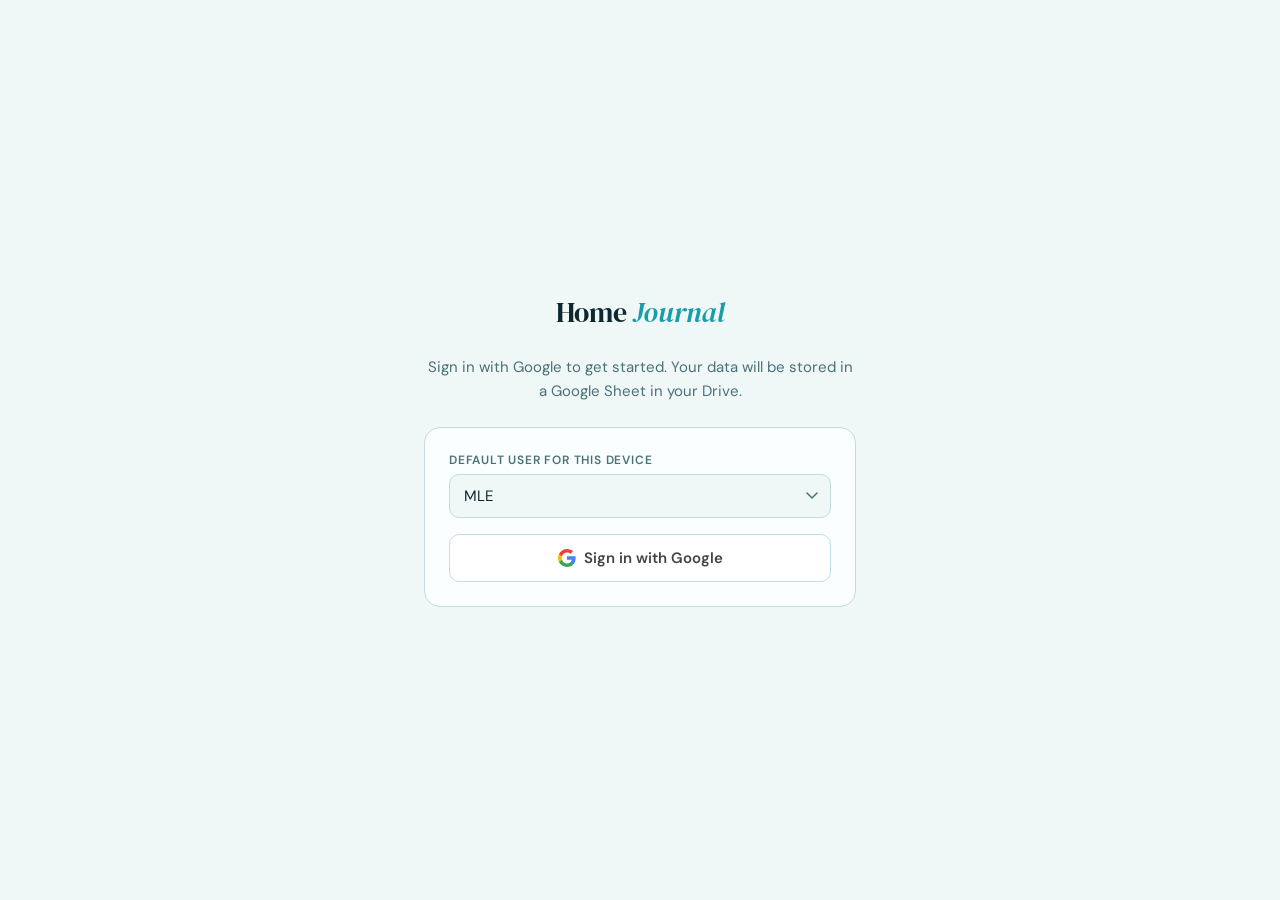
<file: index.html>
<!DOCTYPE html>
<html lang="en">
<head>
<meta charset="UTF-8">
<meta name="viewport" content="width=device-width, initial-scale=1.0, viewport-fit=cover">
<meta name="apple-mobile-web-app-capable" content="yes">
<meta name="apple-mobile-web-app-status-bar-style" content="black-translucent">
<meta name="apple-mobile-web-app-title" content="Home Journal">
<link rel="apple-touch-icon" href="icon.png">
<link rel="manifest" href="manifest.json">
<title>Home Journal</title>
<link href="https://fonts.googleapis.com/css2?family=DM+Serif+Display:ital@0;1&family=DM+Sans:wght@300;400;500;600&display=swap" rel="stylesheet">
<link rel="stylesheet" href="style.css">
</head>
<body>

<!-- SETUP SCREEN -->
<div id="setup-screen">
  <div class="setup-title">Home <span>Journal</span></div>
  <div class="setup-desc">Sign in with Google to get started. Your data will be stored in a Google Sheet in your Drive.</div>
  <div class="setup-card">
    <div class="setup-field">
      <label>Default User for This Device</label>
      <select class="setup-input" id="setup-default-user">
        <option value="MLE">MLE</option>
        <option value="CYD">CYD</option>
      </select>
    </div>
    <button class="setup-btn google-btn" id="signin-btn" onclick="signIn()">
      <svg width="18" height="18" viewBox="0 0 18 18" style="vertical-align:middle;margin-right:8px"><path fill="#4285F4" d="M17.64 9.2c0-.637-.057-1.251-.164-1.84H9v3.481h4.844c-.209 1.125-.843 2.078-1.796 2.717v2.258h2.908c1.702-1.567 2.684-3.874 2.684-6.615z"/><path fill="#34A853" d="M9 18c2.43 0 4.467-.806 5.956-2.18l-2.908-2.259c-.806.54-1.837.86-3.048.86-2.344 0-4.328-1.584-5.036-3.711H.957v2.332C2.438 15.983 5.482 18 9 18z"/><path fill="#FBBC05" d="M3.964 10.71c-.18-.54-.282-1.117-.282-1.71s.102-1.17.282-1.71V4.958H.957C.347 6.173 0 7.548 0 9s.348 2.827.957 4.042l3.007-2.332z"/><path fill="#EA4335" d="M9 3.58c1.321 0 2.508.454 3.44 1.345l2.582-2.58C13.463.891 11.426 0 9 0 5.482 0 2.438 2.017.957 4.958L3.964 7.29C4.672 5.163 6.656 3.58 9 3.58z"/></svg>
      Sign in with Google
    </button>
    <div class="setup-error" id="setup-error"></div>
  </div>
</div>

<!-- MAIN APP -->
<div id="main-app">
  <header class="app-header">
    <div class="app-title">Home <span>Journal</span></div>
    <div class="user-picker">
      <button class="user-btn active" data-user="MLE" onclick="setUser('MLE')">MLE</button>
      <button class="user-btn" data-user="CYD" onclick="setUser('CYD')">CYD</button>
    </div>
  </header>

  <nav class="tab-bar">
    <button class="tab-btn active" onclick="showTab('wildlife',event)">Wildlife</button>
    <button class="tab-btn" onclick="showTab('log',event)">Chores</button>
    <button class="tab-btn" onclick="showTab('diary',event)">Diary</button>
    <button class="tab-btn" onclick="showTab('settings',event)">Settings</button>
  </nav>

  <!-- CHORES TAB -->
  <div class="tab-content" id="tab-log">
    <div class="status-bar">
      <div class="status-dot" id="status-dot"></div>
      <span id="status-text">Loading chores…</span>
    </div>
    <div class="section-label">Chores</div>
    <div id="chore-grid" style="display:flex;flex-direction:column;gap:8px;"></div>
    <div class="other-section">
      <div class="other-label">➕ Add &amp; Log Other Chore</div>
      <div class="other-row">
        <input class="other-input" id="other-input" type="text" placeholder="e.g. Vacuum living room" autocomplete="off" autocapitalize="words">
        <button class="other-submit" id="other-submit" onclick="logOtherChore()">Log It</button>
      </div>
    </div>
  </div>

  <!-- WILDLIFE TAB -->
  <div class="tab-content active" id="tab-wildlife">
    <div class="status-bar">
      <div class="status-dot" id="wildlife-status-dot"></div>
      <span id="wildlife-status-text">Loading species…</span>
    </div>
    <div class="section-label">Species</div>
    <div id="wildlife-grid" style="display:flex;flex-direction:column;gap:8px;"></div>
    <div class="other-section">
      <div class="other-label">➕ Add &amp; Log Other Species</div>
      <div class="other-row">
        <input class="other-input" id="wildlife-other-input" type="text" placeholder="e.g. Great blue heron" autocomplete="off" autocapitalize="words">
        <button class="other-submit" id="wildlife-other-submit" onclick="logOtherWildlife()">Log It</button>
      </div>
    </div>
  </div>

  <!-- DIARY TAB -->
  <div class="tab-content" id="tab-diary">
    <div class="status-bar">
      <div class="status-dot" id="diary-status-dot"></div>
      <span id="diary-status-text">Ready.</span>
    </div>
    <div class="section-label">New Entry</div>
    <div class="diary-compose">
      <textarea class="diary-textarea" id="diary-text" placeholder="What's on your mind?"></textarea>
      <button class="diary-submit" onclick="submitDiaryEntry()">Save Entry</button>
    </div>
    <div class="section-label" style="margin-top:4px">Past Entries</div>
    <button class="refresh-btn" id="diary-refresh-btn" onclick="loadDiaryEntries()">↺ Load entries</button>
    <div id="diary-list" style="display:flex;flex-direction:column;gap:8px;"></div>
  </div>

  <!-- SETTINGS TAB -->
  <div class="tab-content" id="tab-settings">
    <div class="section-label">Google Sheets</div>
    <div class="settings-group">
      <div class="settings-row">
        <div class="settings-label">Spreadsheet</div>
        <a class="settings-link" id="s-sheet-url" href="#" target="_blank">Not yet created</a>
      </div>
      <div class="settings-note">To share with CYD: open the spreadsheet, click Share, and add his Google account with Editor access.</div>
    </div>
    <div class="section-label" style="margin-top:8px">Default User</div>
    <div class="settings-group">
      <div class="settings-row">
        <div class="settings-label">This device logs as</div>
        <select class="settings-input" id="s-default-user">
          <option value="MLE">MLE</option>
          <option value="CYD">CYD</option>
        </select>
      </div>
      <div class="settings-row">
        <button class="settings-save" onclick="saveSettings()">Save</button>
      </div>
    </div>
    <div class="section-label" style="margin-top:8px">Account</div>
    <div class="settings-group">
      <div class="settings-row">
        <button class="settings-signout" onclick="handleSignOut()">Sign out of Google</button>
      </div>
    </div>
  </div>
</div>

<script src="https://accounts.google.com/gsi/client" async defer></script>
<script src="auth.js"></script>
<script src="sheets.js"></script>
<script>
  window.APP_CONFIG = {
    appName:       "Home Journal",
    storagePrefix: "",
    tabs: [
      { id: "wildlife",  type: "wildlife"                                                        },
      { id: "log",       type: "chores"                                                          },
      { id: "diary",     type: "freeform", sheetName: "Diary", placeholder: "What's on your mind?" },
      { id: "settings",  type: "settings"                                                        }
    ]
  };
</script>
<script src="app.js"></script>
</body>
</html>
</file>
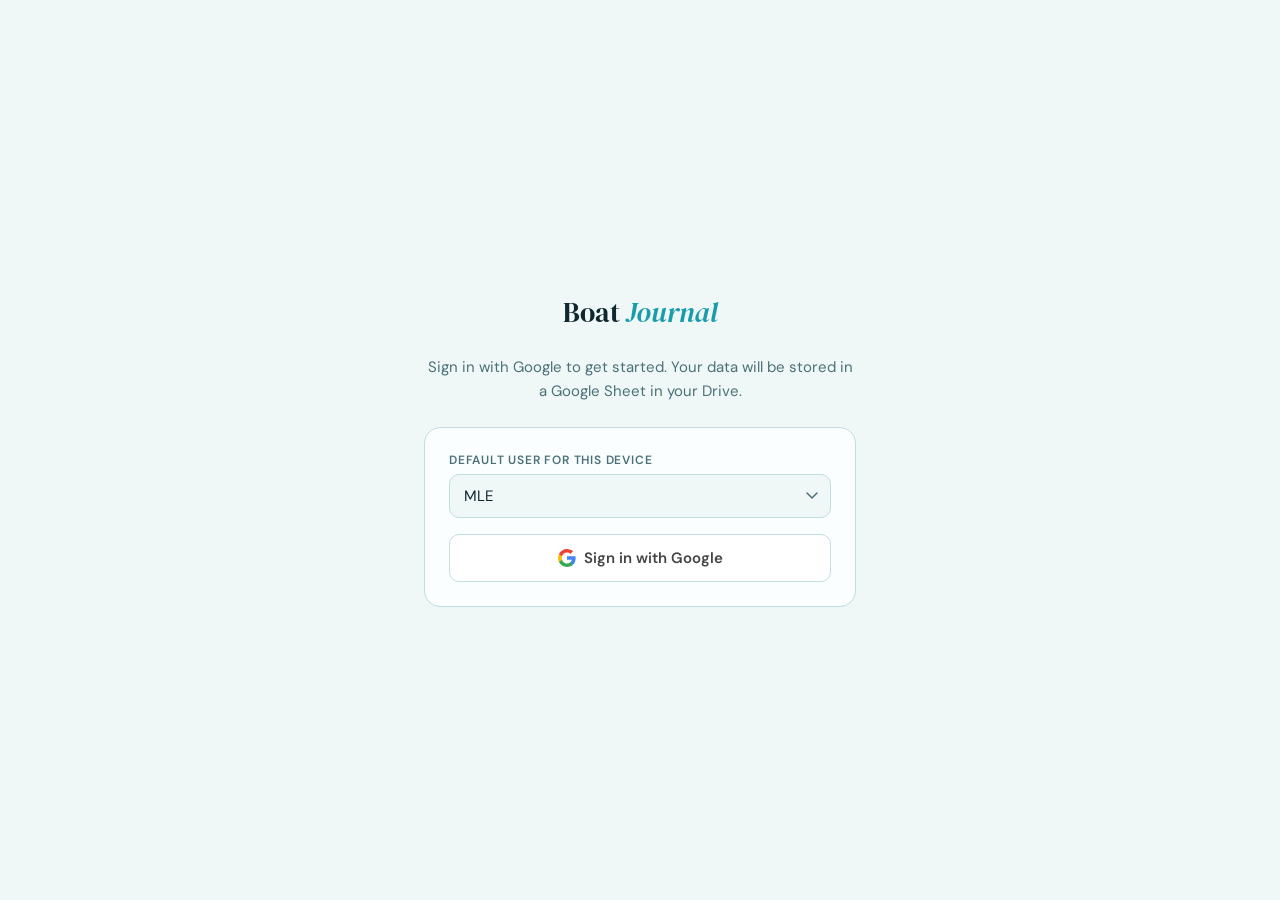
<file: boat.html>
<!DOCTYPE html>
<html lang="en">
<head>
<meta charset="UTF-8">
<meta name="viewport" content="width=device-width, initial-scale=1.0, viewport-fit=cover">
<meta name="apple-mobile-web-app-capable" content="yes">
<meta name="mobile-web-app-capable" content="yes">
<meta name="apple-mobile-web-app-status-bar-style" content="black-translucent">
<meta name="apple-mobile-web-app-title" content="Boat Journal">
<link rel="apple-touch-icon" href="boat_icon.png">
<link rel="manifest" href="boat_manifest.json">
<title>Boat Journal</title>
<link href="https://fonts.googleapis.com/css2?family=DM+Serif+Display:ital@0;1&family=DM+Sans:wght@300;400;500;600&display=swap" rel="stylesheet">
<link rel="stylesheet" href="style.css">
<style>
  /* ── Fuel tab styles ─────────────────────────────────────── */
  .fuel-gauge-wrap      { margin: 12px 0 16px; }
  .fuel-gauge-track     { background: rgba(255,255,255,0.12); border-radius: 8px; height: 18px; overflow: hidden; }
  .fuel-gauge-fill      { height: 100%; border-radius: 8px; transition: width 0.4s ease; }
  .fuel-gauge-label     { font-size: 13px; color: var(--text-muted, #aaa); margin-top: 6px; }
  .fuel-stat-row        { display: flex; justify-content: space-between; align-items: baseline;
                          padding: 6px 0; border-bottom: 1px solid rgba(255,255,255,0.06); }
  .fuel-stat-row:last-child { border-bottom: none; }
  .fuel-stat-label      { font-size: 13px; color: var(--text-muted, #aaa); }
  .fuel-stat-val        { font-size: 14px; font-weight: 500; }
  .fuel-to-fill         { font-size: 18px; font-weight: 600; }
  .fuel-stat-muted .fuel-stat-val { font-size: 12px; color: var(--text-muted, #aaa); }
  .fuel-warning         { background: rgba(192,57,43,0.2); border: 1px solid rgba(192,57,43,0.5);
                          border-radius: 8px; padding: 10px 14px; margin-bottom: 12px;
                          font-size: 14px; font-weight: 500; color: #e74c3c; }
  .fuel-status-note     { font-size: 13px; color: var(--text-muted, #aaa);
                          margin-bottom: 12px; line-height: 1.5; }
  .fuel-form            { display: flex; flex-direction: column; gap: 14px; margin-top: 4px; }
  .fuel-field           { display: flex; flex-direction: column; gap: 6px; }
  .fuel-field label     { font-size: 13px; color: var(--text-muted, #aaa); }
  .fuel-input           { background: var(--bg); border: 1.5px solid var(--border);
                          border-radius: 10px; color: var(--ink); font-size: 15px; padding: 10px 14px;
                          font-family: 'DM Sans', sans-serif; width: 100%; box-sizing: border-box; }
  .fuel-input:focus     { outline: none; border-color: var(--accent); }
  .fuel-reset-row       { display: flex; align-items: center; gap: 10px; padding: 10px 0; }
  .fuel-reset-row input { width: 18px; height: 18px; cursor: pointer; accent-color: #27ae60; }
  .fuel-reset-row label { font-size: 15px; cursor: pointer; }
  .fuel-badge           { display: inline-block; border-radius: 4px; padding: 2px 7px;
                          font-size: 11px; font-weight: 600; letter-spacing: 0.04em; }
  .fuel-badge-full      { background: rgba(39,174,96,0.25); color: #2ecc71; }
  .fuel-badge-add       { background: rgba(52,152,219,0.25); color: #3498db; }
  .fuel-status-panel    { margin-bottom: 4px; }

  /* ── Trip stats fields ───────────────────────────────────── */
  .trip-stats-row       { display: flex; gap: 10px; }
  .trip-stat-field      { display: flex; flex-direction: column; gap: 5px; flex: 1; }
  .trip-stat-field label { font-size: 12px; color: var(--ink2); }
  .nav-stats            { margin-top: 10px; display: flex; flex-wrap: wrap; gap: 8px; align-items: center; }
  .nav-stat             { background: var(--surface2); border: 1px solid var(--border);
                          border-radius: 20px; padding: 2px 8px; font-size: 13px;
                          font-weight: 600; color: var(--ink); }
</style>
</head>
<body>

<!-- SETUP SCREEN -->
<div id="setup-screen">
  <div class="setup-title">Boat <span>Journal</span></div>
  <div class="setup-desc">Sign in with Google to get started. Your data will be stored in a Google Sheet in your Drive.</div>
  <div class="setup-card">
    <div class="setup-field">
      <label>Default User for This Device</label>
      <select class="setup-input" id="setup-default-user">
        <option value="MLE">MLE</option>
        <option value="CYD">CYD</option>
      </select>
    </div>
    <button class="setup-btn google-btn" id="signin-btn" onclick="signIn()">
      <svg width="18" height="18" viewBox="0 0 18 18" style="vertical-align:middle;margin-right:8px"><path fill="#4285F4" d="M17.64 9.2c0-.637-.057-1.251-.164-1.84H9v3.481h4.844c-.209 1.125-.843 2.078-1.796 2.717v2.258h2.908c1.702-1.567 2.684-3.874 2.684-6.615z"/><path fill="#34A853" d="M9 18c2.43 0 4.467-.806 5.956-2.18l-2.908-2.259c-.806.54-1.837.86-3.048.86-2.344 0-4.328-1.584-5.036-3.711H.957v2.332C2.438 15.983 5.482 18 9 18z"/><path fill="#FBBC05" d="M3.964 10.71c-.18-.54-.282-1.117-.282-1.71s.102-1.17.282-1.71V4.958H.957C.347 6.173 0 7.548 0 9s.348 2.827.957 4.042l3.007-2.332z"/><path fill="#EA4335" d="M9 3.58c1.321 0 2.508.454 3.44 1.345l2.582-2.58C13.463.891 11.426 0 9 0 5.482 0 2.438 2.017.957 4.958L3.964 7.29C4.672 5.163 6.656 3.58 9 3.58z"/></svg>
      Sign in with Google
    </button>
    <div class="setup-error" id="setup-error"></div>
  </div>
</div>

<!-- MAIN APP -->
<div id="main-app">
  <header class="app-header">
    <div class="app-title">Boat <span>Journal</span></div>
    <div class="user-picker">
      <button class="user-btn active" data-user="MLE" onclick="setUser('MLE')">MLE</button>
      <button class="user-btn" data-user="CYD" onclick="setUser('CYD')">CYD</button>
    </div>
  </header>

  <nav class="tab-bar">
    <button class="tab-btn active" onclick="showTab('trips',event)">Trips</button>
    <button class="tab-btn" onclick="showTab('maintenance',event)">Maintenance</button>
    <button class="tab-btn" onclick="showTab('fuel',event)">Fuel</button>
    <button class="tab-btn" onclick="showTab('settings',event)">Settings</button>
  </nav>

  <!-- TRIPS TAB -->
  <div class="tab-content active" id="tab-trips">
    <div class="status-bar">
      <div class="status-dot" id="trips-status-dot"></div>
      <span id="trips-status-text">Ready.</span>
    </div>
    <div class="section-label">New Entry</div>
    <div class="diary-compose">
      <textarea class="diary-textarea" id="trips-text" placeholder="Where did you go?"></textarea>
      <div class="section-label" style="font-size:12px;opacity:0.7;margin:0">Track Stats <span style="font-weight:300;opacity:0.7">optional</span></div>
      <div class="trip-stats-row">
        <div class="trip-stat-field">
          <label for="trips-duration">Time (hh:mm)</label>
          <input class="diary-textarea" style="min-height:0;resize:none" type="text"
                 id="trips-duration" placeholder="0:00" pattern="\d+:\d{2}"
                 inputmode="numeric" maxlength="5">
        </div>
        <div class="trip-stat-field">
          <label for="trips-distance">Distance (nm)</label>
          <input class="diary-textarea" style="min-height:0;resize:none" type="number" id="trips-distance" min="0" step="0.1" placeholder="0.0">
        </div>
        <div class="trip-stat-field">
          <label for="trips-maxspeed">Max Speed (kts)</label>
          <input class="diary-textarea" style="min-height:0;resize:none" type="number" id="trips-maxspeed" min="0" step="0.1" placeholder="0.0">
        </div>
      </div>
      <button class="diary-submit" onclick="submitFreeformEntry('trips')">Save Entry</button>
    </div>
    <div class="section-label" style="margin-top:4px">Past Entries</div>
    <button class="refresh-btn" id="trips-refresh-btn" onclick="loadFreeformEntries('trips')">↺ Load entries</button>
    <div id="trips-list" style="display:flex;flex-direction:column;gap:8px;"></div>
  </div>

  <!-- MAINTENANCE TAB -->
  <div class="tab-content" id="tab-maintenance">
    <div class="status-bar">
      <div class="status-dot" id="maintenance-status-dot"></div>
      <span id="maintenance-status-text">Ready.</span>
    </div>
    <div class="section-label">New Entry</div>
    <div class="diary-compose">
      <textarea class="diary-textarea" id="maintenance-text" placeholder="What was done?"></textarea>
      <button class="diary-submit" onclick="submitFreeformEntry('maintenance')">Save Entry</button>
    </div>
    <div class="section-label" style="margin-top:4px">Past Entries</div>
    <button class="refresh-btn" id="maintenance-refresh-btn" onclick="loadFreeformEntries('maintenance')">↺ Load entries</button>
    <div id="maintenance-list" style="display:flex;flex-direction:column;gap:8px;"></div>
  </div>

  <!-- FUEL TAB -->
  <div class="tab-content" id="tab-fuel">
    <div class="status-bar">
      <div class="status-dot" id="fuel-status-dot"></div>
      <span id="fuel-status-text">Ready.</span>
    </div>

    <div class="fuel-status-panel" id="fuel-status-panel">
      <div class="empty-state">Tap refresh to load.</div>
    </div>
    <button class="refresh-btn" onclick="loadFuel()">↺ Refresh</button>

    <div class="section-label" style="margin-top:12px">Log Entry</div>
    <div class="fuel-form">
      <div class="fuel-field">
        <label for="fuel-engine-hours">Engine Hours (total)</label>
        <input class="fuel-input" type="number" id="fuel-engine-hours" placeholder="e.g. 142.5" min="0" step="0.1">
      </div>
      <div class="fuel-field" id="fuel-added-row">
        <label for="fuel-added">Fuel Added (gallons)</label>
        <input class="fuel-input" type="number" id="fuel-added" placeholder="0" min="0" step="0.1">
      </div>
      <div class="fuel-reset-row">
        <input type="checkbox" id="fuel-reset-full" onchange="_toggleFuelAddedField()">
        <label for="fuel-reset-full">Reset to Full (filled tank completely)</label>
      </div>
      <button class="diary-submit" onclick="submitFuelEntry()">Save Entry</button>
    </div>

    <div class="section-label" style="margin-top:16px">History</div>
    <div id="fuel-history-list" style="display:flex;flex-direction:column;gap:8px;"></div>
  </div>

  <!-- SETTINGS TAB -->
  <div class="tab-content" id="tab-settings">
    <div class="section-label">Google Sheets</div>
    <div class="settings-group">
      <div class="settings-row">
        <div class="settings-label">Spreadsheet</div>
        <a class="settings-link" id="s-sheet-url" href="#" target="_blank">Not yet created</a>
      </div>
      <div class="settings-note">To share with CYD: open the spreadsheet, click Share, and add his Google account with Editor access.</div>
    </div>
    <div class="section-label" style="margin-top:8px">Default User</div>
    <div class="settings-group">
      <div class="settings-row">
        <div class="settings-label">This device logs as</div>
        <select class="settings-input" id="s-default-user">
          <option value="MLE">MLE</option>
          <option value="CYD">CYD</option>
        </select>
      </div>
      <div class="settings-row">
        <button class="settings-save" onclick="saveSettings()">Save</button>
      </div>
    </div>
    <div class="section-label" style="margin-top:8px">Fuel</div>
    <div class="settings-group">
      <div class="settings-row">
        <div class="settings-label">Burn rate (gal/hr)</div>
        <input class="fuel-input" type="number" id="s-burn-rate" min="0.1" max="10" step="0.1"
               style="width:80px;text-align:right" value="0.5">
      </div>
      <div class="settings-row">
        <button class="settings-save" onclick="saveSettings()">Save</button>
      </div>
    </div>
    <div class="section-label" style="margin-top:8px">Account</div>
    <div class="settings-group">
      <div class="settings-row">
        <button class="settings-signout" onclick="handleSignOut()">Sign out of Google</button>
      </div>
    </div>
  </div>
</div>

<script>
  window.JOURNAL_SPREADSHEET_NAME   = "Boat Journal";
  window.JOURNAL_STORAGE_PREFIX     = "boat";
  window.JOURNAL_SPREADSHEET_SHEETS = [
    { title: "Trips",       headers: ["Timestamp", "User", "Entry", "Duration (hrs)", "Distance (nm)", "Max Speed (kts)"] },
    { title: "Maintenance", headers: ["Timestamp", "User", "Entry"] },
    { title: "Fuel",        headers: ["Timestamp", "User", "Engine Hours", "Fuel Added", "Reset to Full"] }
  ];
  window.APP_CONFIG = {
    appName:       "Boat Journal",
    storagePrefix: "boat",
    tabs: [
      { id: "trips",       type: "freeform", sheetName: "Trips",       placeholder: "Where did you go?" },
      { id: "maintenance", type: "freeform", sheetName: "Maintenance", placeholder: "What was done?"    },
      { id: "fuel",        type: "fuel"                                                                  },
      { id: "settings",    type: "settings"                                                              }
    ]
  };
</script>

<script src="https://accounts.google.com/gsi/client" async defer></script>
<script src="auth.js"></script>
<script src="sheets.js"></script>
<script src="app.js"></script>

</body>
</html>
</file>
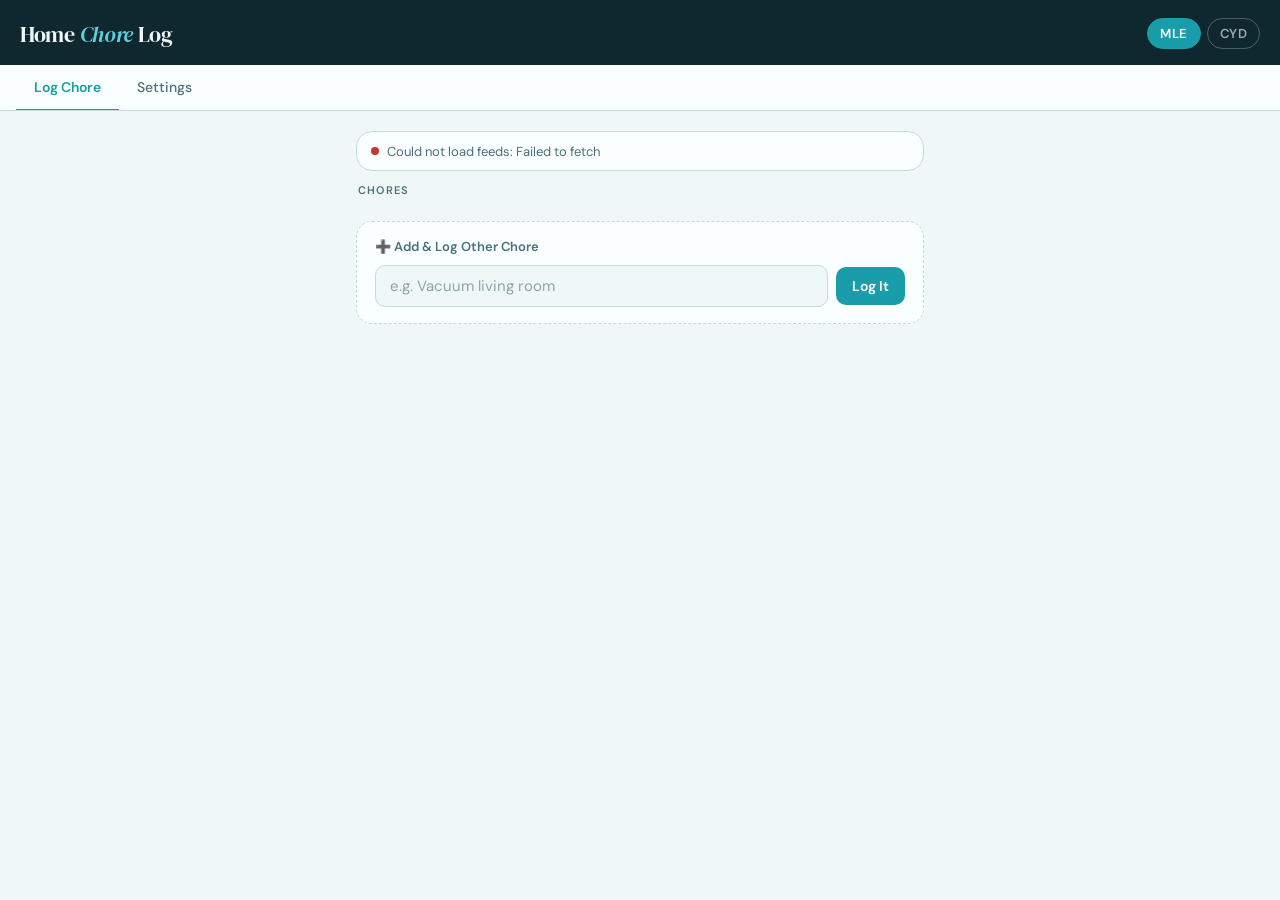
<file: home_chore_log_2.html>
<!DOCTYPE html>
<html lang="en">
<head>
<meta charset="UTF-8">
<meta name="viewport" content="width=device-width, initial-scale=1.0, viewport-fit=cover">
<meta name="apple-mobile-web-app-capable" content="yes">
<meta name="apple-mobile-web-app-status-bar-style" content="black-translucent">
<meta name="apple-mobile-web-app-title" content="Chore Log">
<title>Home Chore Log</title>
<link href="https://fonts.googleapis.com/css2?family=DM+Serif+Display:ital@0;1&family=DM+Sans:wght@300;400;500;600&display=swap" rel="stylesheet">
<style>
  :root {
    --bg: #F0F7F7;
    --surface: #FAFEFE;
    --surface2: #DFF0F0;
    --ink: #0F2830;
    --ink2: #4A7178;
    --accent: #1A9DAA;
    --accent2: #5ECFDB;
    --green: #2E7D52;
    --green-light: #D4EAD8;
    --red: #C0392B;
    --border: #C0DDE0;
    --radius: 16px;
    --safe-top: env(safe-area-inset-top, 0px);
    --safe-bottom: env(safe-area-inset-bottom, 0px);
  }

  * { box-sizing: border-box; margin: 0; padding: 0; -webkit-tap-highlight-color: transparent; }

  body {
    font-family: 'DM Sans', sans-serif;
    background: var(--bg);
    color: var(--ink);
    min-height: 100dvh;
    display: flex;
    flex-direction: column;
    overflow-x: hidden;
  }

  .app-header {
    background: var(--ink);
    color: var(--bg);
    padding: calc(var(--safe-top) + 18px) 20px 16px;
    position: sticky;
    top: 0;
    z-index: 100;
    display: flex;
    align-items: center;
    justify-content: space-between;
    gap: 12px;
  }

  .app-title { font-family: 'DM Serif Display', serif; font-size: 22px; letter-spacing: -0.3px; flex: 1; }
  .app-title span { color: var(--accent2); font-style: italic; }

  .user-picker { display: flex; gap: 6px; align-items: center; }

  .user-btn {
    font-family: 'DM Sans', sans-serif;
    font-size: 13px; font-weight: 600;
    padding: 6px 12px;
    border-radius: 20px;
    border: 1.5px solid rgba(255,255,255,0.25);
    background: transparent;
    color: rgba(255,255,255,0.6);
    cursor: pointer; transition: all 0.2s; letter-spacing: 0.5px;
  }
  .user-btn.active { background: var(--accent); border-color: var(--accent); color: white; }

  .tab-bar {
    background: var(--surface);
    border-bottom: 1px solid var(--border);
    display: flex; padding: 0 16px;
    overflow-x: auto; scrollbar-width: none;
  }
  .tab-bar::-webkit-scrollbar { display: none; }

  .tab-btn {
    font-family: 'DM Sans', sans-serif;
    font-size: 14px; font-weight: 500;
    padding: 13px 18px;
    border: none; background: transparent; color: var(--ink2);
    cursor: pointer;
    border-bottom: 2.5px solid transparent;
    white-space: nowrap; transition: all 0.2s; margin-bottom: -1px;
  }
  .tab-btn.active { color: var(--accent); border-bottom-color: var(--accent); font-weight: 600; }

  .tab-content {
    flex: 1; display: none; flex-direction: column;
    padding: 20px 16px calc(var(--safe-bottom) + 20px);
    gap: 12px; max-width: 600px; width: 100%; margin: 0 auto;
  }
  .tab-content.active { display: flex; }

  .status-bar {
    background: var(--surface); border: 1px solid var(--border);
    border-radius: var(--radius); padding: 10px 14px;
    font-size: 13px; color: var(--ink2);
    display: flex; align-items: center; gap: 8px; min-height: 40px;
  }

  .status-dot {
    width: 8px; height: 8px; border-radius: 50%;
    background: var(--border); flex-shrink: 0; transition: background 0.3s;
  }
  .status-dot.loading { background: var(--accent2); animation: pulse 1s infinite; }
  .status-dot.ok { background: var(--green); }
  .status-dot.error { background: var(--red); }

  @keyframes pulse { 0%,100%{opacity:1} 50%{opacity:0.4} }

  .section-label {
    font-size: 11px; font-weight: 600; letter-spacing: 1.2px;
    text-transform: uppercase; color: var(--ink2); padding: 0 2px;
  }

  /* CHORE CARD */
  .chore-card {
    display: flex; flex-direction: column;
    border: 1.5px solid var(--border);
    border-radius: var(--radius);
    overflow: hidden;
    background: var(--surface);
    transition: border-color 0.2s, background 0.2s;
  }
  .chore-card.logging { border-color: var(--accent2); background: #F0FBFC; }
  .chore-card.success { border-color: var(--green); background: var(--green-light); }

  .chore-row {
    padding: 14px 16px;
    display: flex; align-items: center; justify-content: space-between; gap: 10px;
  }

  .chore-name { font-size: 16px; font-weight: 500; color: var(--ink); flex: 1; }
  .chore-tap { font-size: 11px; color: var(--ink2); font-weight: 400; display: block; margin-top: 2px; }

  .chore-action { display: flex; align-items: center; gap: 8px; flex-shrink: 0; }

  .qty-control {
    display: flex; align-items: center;
    border: 1.5px solid var(--border); border-radius: 10px;
    overflow: hidden; background: var(--bg);
  }

  .qty-btn {
    width: 32px; height: 32px; border: none; background: transparent;
    font-size: 18px; font-weight: 300; color: var(--ink); cursor: pointer;
    display: flex; align-items: center; justify-content: center; transition: background 0.15s;
  }
  .qty-btn:active { background: var(--surface2); }

  .qty-val {
    min-width: 26px; text-align: center;
    font-size: 14px; font-weight: 600; color: var(--ink); pointer-events: none;
  }

  .log-icon {
    width: 34px; height: 34px; border-radius: 10px;
    background: var(--accent); color: white;
    display: flex; align-items: center; justify-content: center;
    font-size: 16px; cursor: pointer;
    transition: background 0.2s, transform 0.1s;
    flex-shrink: 0; user-select: none;
  }
  .log-icon:active { transform: scale(0.93); }
  .chore-card.success .log-icon { background: var(--green); }

  .hist-toggle {
    width: 34px; height: 34px; border-radius: 10px;
    border: 1.5px solid var(--border); background: var(--bg); color: var(--ink2);
    display: flex; align-items: center; justify-content: center;
    font-size: 15px; cursor: pointer; transition: all 0.2s;
    flex-shrink: 0; user-select: none;
  }
  .hist-toggle.open { background: var(--ink); border-color: var(--ink); color: var(--bg); }

  /* INLINE HISTORY PANEL */
  .chore-history {
    display: none; flex-direction: column;
    border-top: 1px solid var(--border); background: var(--bg);
  }
  .chore-history.open { display: flex; }

  .hist-loading {
    padding: 12px 16px; font-size: 13px; color: var(--ink2);
    display: flex; align-items: center; gap: 8px;
  }

  .hist-item {
    display: flex; align-items: center; gap: 10px;
    padding: 10px 16px;
    border-bottom: 1px solid var(--border);
  }
  .hist-item:last-child { border-bottom: none; }

  .hist-dot { width: 7px; height: 7px; border-radius: 50%; background: var(--accent2); flex-shrink: 0; }

  .hist-date { flex: 1; font-size: 13px; color: var(--ink2); }

  .hist-user {
    font-size: 11px; font-weight: 700; letter-spacing: 0.5px;
    padding: 2px 7px; border-radius: 20px;
    background: var(--ink); color: var(--bg);
  }

  .hist-val {
    font-size: 13px; font-weight: 600; color: var(--ink2);
    background: var(--surface2); padding: 2px 8px;
    border-radius: 20px; min-width: 28px; text-align: center;
  }

  .hist-empty { padding: 14px 16px; font-size: 13px; color: var(--ink2); font-style: italic; }

  /* OTHER CHORE */
  .other-section {
    background: var(--surface); border: 1.5px dashed var(--border);
    border-radius: var(--radius); padding: 16px 18px;
    display: flex; flex-direction: column; gap: 10px;
  }
  .other-label { font-size: 13px; font-weight: 600; color: var(--ink2); }
  .other-row { display: flex; gap: 8px; align-items: center; }

  .other-input {
    flex: 1; font-family: 'DM Sans', sans-serif; font-size: 15px;
    padding: 10px 14px; border: 1.5px solid var(--border);
    border-radius: 10px; background: var(--bg); color: var(--ink);
    outline: none; transition: border-color 0.2s;
  }
  .other-input:focus { border-color: var(--accent); }
  .other-input::placeholder { color: var(--ink2); opacity: 0.6; }

  .other-submit {
    font-family: 'DM Sans', sans-serif; font-size: 14px; font-weight: 600;
    padding: 10px 16px; border-radius: 10px; border: none;
    background: var(--accent); color: white; cursor: pointer;
    transition: background 0.2s; white-space: nowrap;
  }
  .other-submit:active { background: #147a85; }
  .other-submit:disabled { background: var(--border); color: var(--ink2); }

  /* SETTINGS */
  .settings-group { background: var(--surface); border: 1px solid var(--border); border-radius: var(--radius); overflow: hidden; }
  .settings-row { padding: 14px 16px; border-bottom: 1px solid var(--border); display: flex; flex-direction: column; gap: 6px; }
  .settings-row:last-child { border-bottom: none; }
  .settings-label { font-size: 12px; font-weight: 600; letter-spacing: 0.8px; text-transform: uppercase; color: var(--ink2); }
  .settings-val { font-size: 14px; color: var(--ink); background: var(--bg); padding: 8px 12px; border-radius: 8px; border: 1px solid var(--border); word-break: break-all; }
  .settings-note { font-size: 13px; color: var(--ink2); line-height: 1.5; padding: 12px 16px; background: var(--green-light); border-top: 1px solid var(--border); }

  .empty-state { text-align: center; padding: 30px 20px; color: var(--ink2); font-size: 15px; }
  .spin { animation: spin 1s linear infinite; display: inline-block; }
  @keyframes spin { to { transform: rotate(360deg); } }
</style>
</head>
<body>

<header class="app-header">
  <div class="app-title">Home <span>Chore</span> Log</div>
  <div class="user-picker">
    <button class="user-btn active" data-user="MLE" onclick="setUser('MLE')">MLE</button>
    <button class="user-btn" data-user="CYD" onclick="setUser('CYD')">CYD</button>
  </div>
</header>

<nav class="tab-bar">
  <button class="tab-btn active" onclick="showTab('log',event)">Log Chore</button>
  <button class="tab-btn" onclick="showTab('settings',event)">Settings</button>
</nav>

<!-- LOG TAB -->
<div class="tab-content active" id="tab-log">
  <div class="status-bar">
    <div class="status-dot" id="status-dot"></div>
    <span id="status-text">Loading chores…</span>
  </div>
  <div class="section-label">Chores</div>
  <div id="chore-grid" style="display:flex;flex-direction:column;gap:8px;"></div>
  <div class="other-section">
    <div class="other-label">➕ Add &amp; Log Other Chore</div>
    <div class="other-row">
      <input class="other-input" id="other-input" type="text" placeholder="e.g. Vacuum living room" autocomplete="off" autocapitalize="words">
      <button class="other-submit" id="other-submit" onclick="logOther()">Log It</button>
    </div>
  </div>
</div>

<!-- SETTINGS TAB -->
<div class="tab-content" id="tab-settings">
  <div class="section-label">Adafruit IO Config</div>
  <div class="settings-group">
    <div class="settings-row">
      <div class="settings-label">Username</div>
      <div class="settings-val" id="s-username"></div>
    </div>
    <div class="settings-row">
      <div class="settings-label">API Key</div>
      <div class="settings-val" id="s-apikey"></div>
    </div>
    <div class="settings-row">
      <div class="settings-label">Feed Group</div>
      <div class="settings-val" id="s-group"></div>
    </div>
    <div class="settings-note">Credentials are baked into this file. To update them, edit the JS config at the top of the HTML source.</div>
  </div>
  <div class="section-label" style="margin-top:8px">Users</div>
  <div class="settings-group">
    <div class="settings-row">
      <div class="settings-label">Logged Users</div>
      <div class="settings-val">MLE &amp; CYD</div>
    </div>
  </div>
</div>

<script>
const AIO_USERNAME   = "mlehackett";
const AIO_KEY        = "aio_chwo240uRKqeH5Ogi31jeKFewkZp";
const FEED_GROUP     = "home-chore-log";
const GROUP_LABEL    = "home_chore_log";
const QUANTITY_FEEDS = ["bags_of_salt"];

const AIO_BASE = `https://io.adafruit.com/api/v2/${AIO_USERNAME}`;
const HEADERS  = { "X-AIO-Key": AIO_KEY, "Content-Type": "application/json" };

let currentUser = "MLE";
let choreFeeds  = [];

document.addEventListener("DOMContentLoaded", () => {
  document.getElementById("s-username").textContent = AIO_USERNAME;
  document.getElementById("s-apikey").textContent   = AIO_KEY;
  document.getElementById("s-group").textContent    = GROUP_LABEL;
  loadFeeds();
});

function setUser(u) {
  currentUser = u;
  document.querySelectorAll(".user-btn").forEach(b => b.classList.toggle("active", b.dataset.user === u));
}

function showTab(name, e) {
  document.querySelectorAll(".tab-content").forEach(t => t.classList.remove("active"));
  document.querySelectorAll(".tab-btn").forEach(b => b.classList.remove("active"));
  document.getElementById("tab-" + name).classList.add("active");
  if (e && e.currentTarget) e.currentTarget.classList.add("active");
}

// Only first word capitalized: "bags_of_salt" → "Bags of salt"
function feedKeyToDisplay(key) {
  const words = key.split("_");
  words[0] = words[0].charAt(0).toUpperCase() + words[0].slice(1);
  return words.join(" ");
}

function displayToFeedKey(name) {
  return name.trim().toLowerCase().replace(/\s+/g, "_").replace(/[^a-z0-9_]/g, "");
}

// ── VALUE ENCODING ────────────────────────────────────────────────────────────
// Values are stored as "USER:quantity" e.g. "MLE:1" or "CYD:4"
// Legacy values without a colon are treated as having no user.
function encodeValue(user, quantity) {
  return `${user}:${quantity}`;
}

function decodeValue(raw) {
  if (!raw) return { user: "—", quantity: "?" };
  const colon = raw.indexOf(":");
  if (colon === -1) return { user: "—", quantity: raw };
  return {
    user: raw.substring(0, colon),
    quantity: raw.substring(colon + 1)
  };
}

async function loadFeeds() {
  setStatus("loading", "Loading chores from Adafruit IO…");
  try {
    const res = await fetch(`${AIO_BASE}/groups/${FEED_GROUP}`, { headers: HEADERS });
    if (!res.ok) throw new Error(`HTTP ${res.status}`);
    const data = await res.json();

    choreFeeds = (data.feeds || []).map(f => {
      const shortKey = f.key.split(".").pop().replace(/-/g, "_");
      return { key: f.key, shortKey, displayName: feedKeyToDisplay(shortKey),
               isQty: QUANTITY_FEEDS.includes(shortKey), qty: 3, histOpen: false };
    });

    setStatus("ok", choreFeeds.length === 0
      ? "No feeds found yet. Add one below!"
      : `${choreFeeds.length} chore${choreFeeds.length !== 1 ? "s" : ""} loaded.`);
    renderChores();
  } catch (e) {
    setStatus("error", "Could not load feeds: " + e.message);
  }
}

function renderChores() {
  const grid = document.getElementById("chore-grid");
  grid.innerHTML = "";

  if (choreFeeds.length === 0) {
    grid.innerHTML = `<div class="empty-state">No chores yet — add one below!</div>`;
    return;
  }

  choreFeeds.forEach((chore, i) => {
    const card = document.createElement("div");
    card.className = "chore-card";
    card.id = `card-${i}`;

    const qtyHtml = chore.isQty ? `
      <div class="qty-control" onclick="event.stopPropagation()">
        <button class="qty-btn" onclick="changeQty(${i},-1)">−</button>
        <span class="qty-val" id="qty-${i}">${chore.qty}</span>
        <button class="qty-btn" onclick="changeQty(${i},1)">+</button>
      </div>` : "";

    const tapHint = chore.isQty ? "Set qty, then tap ✓" : "Tap to log";

    card.innerHTML = `
      <div class="chore-row">
        <div style="flex:1;cursor:${chore.isQty ? 'default' : 'pointer'}" onclick="${chore.isQty ? '' : `logChore(${i})`}">
          <div class="chore-name">${chore.displayName}</div>
          <span class="chore-tap">${tapHint}</span>
        </div>
        <div class="chore-action">
          ${qtyHtml}
          <div class="log-icon" id="logbtn-${i}" onclick="logChore(${i})">✓</div>
          <div class="hist-toggle" id="histbtn-${i}" onclick="toggleHistory(${i})" title="History">≡</div>
        </div>
      </div>
      <div class="chore-history" id="hist-${i}"></div>`;

    grid.appendChild(card);
  });
}

function changeQty(i, delta) {
  choreFeeds[i].qty = Math.max(1, choreFeeds[i].qty + delta);
  document.getElementById(`qty-${i}`).textContent = choreFeeds[i].qty;
}

async function logChore(i) {
  const chore = choreFeeds[i];
  const card  = document.getElementById(`card-${i}`);
  if (card.classList.contains("logging")) return;

  card.classList.add("logging");
  const quantity = chore.isQty ? chore.qty : 1;
  const value    = encodeValue(currentUser, quantity);

  try {
    const res = await fetch(`${AIO_BASE}/feeds/${chore.key}/data`, {
      method: "POST", headers: HEADERS,
      body: JSON.stringify({ value })
    });
    if (!res.ok) throw new Error(`HTTP ${res.status}`);
    card.classList.remove("logging");
    card.classList.add("success");
    setStatus("ok", `Logged: ${chore.displayName} (${quantity}) by ${currentUser}`);
    setTimeout(() => card.classList.remove("success"), 2000);
    if (chore.histOpen) fetchHistory(i);
  } catch (e) {
    card.classList.remove("logging");
    setStatus("error", "Failed to log: " + e.message);
  }
}

function toggleHistory(i) {
  const chore = choreFeeds[i];
  const panel = document.getElementById(`hist-${i}`);
  const btn   = document.getElementById(`histbtn-${i}`);
  chore.histOpen = !chore.histOpen;
  panel.classList.toggle("open", chore.histOpen);
  btn.classList.toggle("open", chore.histOpen);
  if (chore.histOpen) fetchHistory(i);
}

async function fetchHistory(i) {
  const chore = choreFeeds[i];
  const panel = document.getElementById(`hist-${i}`);
  panel.innerHTML = `<div class="hist-loading"><span class="spin">↺</span>&nbsp;Loading…</div>`;

  try {
    const res = await fetch(`${AIO_BASE}/feeds/${chore.key}/data?limit=15`, { headers: HEADERS });
    if (!res.ok) throw new Error(`HTTP ${res.status}`);
    const items = await res.json();

    if (!items || items.length === 0) {
      panel.innerHTML = `<div class="hist-empty">No entries yet.</div>`;
      return;
    }

    panel.innerHTML = items.map(item => {
      const { user, quantity } = decodeValue(item.value);
      return `
        <div class="hist-item">
          <div class="hist-dot"></div>
          <div class="hist-date">${formatDate(new Date(item.created_at))}</div>
          ${user !== "—" ? `<span class="hist-user">${user}</span>` : ""}
          <span class="hist-val">${quantity}</span>
        </div>`;
    }).join("");
  } catch (e) {
    panel.innerHTML = `<div class="hist-empty">Error: ${e.message}</div>`;
  }
}

async function logOther() {
  const input = document.getElementById("other-input");
  const name  = input.value.trim();
  if (!name) return;

  const submit = document.getElementById("other-submit");
  submit.disabled = true;
  submit.textContent = "…";

  const shortKey   = displayToFeedKey(name);
  const aioFeedKey = `${FEED_GROUP}.${shortKey.replace(/_/g, "-")}`;

  setStatus("loading", `Creating feed "${name}"…`);

  try {
    const createRes = await fetch(`${AIO_BASE}/groups/${FEED_GROUP}/feeds`, {
      method: "POST", headers: HEADERS,
      body: JSON.stringify({ feed: { name, key: shortKey.replace(/_/g, "-") } })
    });
    if (!createRes.ok && createRes.status !== 422)
      throw new Error(`Create feed HTTP ${createRes.status}`);

    const feedData    = createRes.ok ? await createRes.json() : null;
    const resolvedKey = feedData ? feedData.key : aioFeedKey;

    setStatus("loading", `Logging "${name}"…`);
    const logRes = await fetch(`${AIO_BASE}/feeds/${resolvedKey}/data`, {
      method: "POST", headers: HEADERS,
      body: JSON.stringify({ value: encodeValue(currentUser, 1) })
    });
    if (!logRes.ok) throw new Error(`Log HTTP ${logRes.status}`);

    setStatus("ok", `Logged: ${name} by ${currentUser}. Refreshing list…`);
    input.value = "";
    await loadFeeds();
  } catch (e) {
    setStatus("error", "Error: " + e.message);
  } finally {
    submit.disabled = false;
    submit.textContent = "Log It";
  }
}

function formatDate(d) {
  const diff = Math.floor((Date.now() - d) / 1000);
  if (diff < 60)     return "Just now";
  if (diff < 3600)   return `${Math.floor(diff/60)}m ago`;
  if (diff < 86400)  return `${Math.floor(diff/3600)}h ago`;
  if (diff < 604800) return `${Math.floor(diff/86400)}d ago`;
  return d.toLocaleDateString(undefined, { month: "short", day: "numeric", year: "numeric" });
}

function setStatus(state, msg) {
  document.getElementById("status-dot").className = "status-dot " + state;
  document.getElementById("status-text").textContent = msg;
}
</script>
</body>
</html>
</file>
<file: style.css>
:root {
  --bg: #F0F7F7;
  --surface: #FAFEFE;
  --surface2: #DFF0F0;
  --ink: #0F2830;
  --ink2: #4A7178;
  --accent: #1A9DAA;
  --accent2: #5ECFDB;
  --green: #2E7D52;
  --green-light: #D4EAD8;
  --red: #C0392B;
  --border: #C0DDE0;
  --radius: 16px;
  --safe-top: env(safe-area-inset-top, 0px);
  --safe-bottom: env(safe-area-inset-bottom, 0px);
}

* { box-sizing: border-box; margin: 0; padding: 0; -webkit-tap-highlight-color: transparent; }

body {
  font-family: 'DM Sans', sans-serif;
  background: var(--bg);
  color: var(--ink);
  min-height: 100dvh;
  display: flex;
  flex-direction: column;
  overflow-x: hidden;
}

/* ── SETUP SCREEN ─────────────────────────────────────────────────────────── */
#setup-screen {
  display: none;
  flex-direction: column;
  align-items: center;
  justify-content: center;
  min-height: 100dvh;
  padding: 40px 24px;
  gap: 24px;
  max-width: 480px;
  margin: 0 auto;
  width: 100%;
}
#setup-screen.visible { display: flex; }

.setup-title { font-family: 'DM Serif Display', serif; font-size: 28px; color: var(--ink); text-align: center; }
.setup-title span { color: var(--accent); font-style: italic; }
.setup-desc { font-size: 15px; color: var(--ink2); text-align: center; line-height: 1.6; }

.setup-card {
  background: var(--surface); border: 1px solid var(--border);
  border-radius: var(--radius); padding: 24px; width: 100%;
  display: flex; flex-direction: column; gap: 16px;
}

.setup-field { display: flex; flex-direction: column; gap: 6px; }
.setup-field label { font-size: 12px; font-weight: 600; letter-spacing: 0.8px; text-transform: uppercase; color: var(--ink2); }

.setup-input {
  font-family: 'DM Sans', sans-serif; font-size: 15px;
  padding: 11px 14px; border: 1.5px solid var(--border);
  border-radius: 10px; background: var(--bg); color: var(--ink);
  outline: none; transition: border-color 0.2s; width: 100%;
}
.setup-input:focus { border-color: var(--accent); }
select.setup-input, select.settings-input {
  appearance: none;
  background-image: url("data:image/svg+xml,%3Csvg xmlns='http://www.w3.org/2000/svg' width='12' height='8' viewBox='0 0 12 8'%3E%3Cpath d='M1 1l5 5 5-5' stroke='%234A7178' stroke-width='1.5' fill='none' stroke-linecap='round'/%3E%3C/svg%3E");
  background-repeat: no-repeat;
  background-position: right 12px center;
  padding-right: 32px;
  cursor: pointer;
}

.setup-btn {
  font-family: 'DM Sans', sans-serif; font-size: 15px; font-weight: 600;
  padding: 13px; border-radius: 10px; border: none;
  background: var(--accent); color: white; cursor: pointer;
  transition: background 0.2s; width: 100%; text-align: center;
}
.setup-btn:active { background: #147a85; }
.setup-btn:disabled { background: var(--border); color: var(--ink2); cursor: default; }

.google-btn {
  background: white; color: #444; border: 1.5px solid var(--border);
  display: flex; align-items: center; justify-content: center;
}
.google-btn:active { background: var(--bg); }
.google-btn:disabled { opacity: 0.6; }

.setup-error { font-size: 13px; color: var(--red); text-align: center; display: none; line-height: 1.5; }
.setup-error.visible { display: block; }

/* ── MAIN APP ──────────────────────────────────────────────────────────────── */
#main-app { display: none; flex-direction: column; flex: 1; }
#main-app.visible { display: flex; }

.app-header {
  background: var(--ink); color: var(--bg);
  padding: calc(var(--safe-top) + 18px) 20px 16px;
  position: sticky; top: 0; z-index: 100;
  display: flex; align-items: center; justify-content: space-between; gap: 12px;
}

.app-title { font-family: 'DM Serif Display', serif; font-size: 22px; letter-spacing: -0.3px; flex: 1; }
.app-title span { color: var(--accent2); font-style: italic; }

.user-picker { display: flex; gap: 6px; align-items: center; }

.user-btn {
  font-family: 'DM Sans', sans-serif; font-size: 13px; font-weight: 600;
  padding: 6px 12px; border-radius: 20px;
  border: 1.5px solid rgba(255,255,255,0.25);
  background: transparent; color: rgba(255,255,255,0.6);
  cursor: pointer; transition: all 0.2s; letter-spacing: 0.5px;
}
.user-btn.active { background: var(--accent); border-color: var(--accent); color: white; }

/* ── TABS ──────────────────────────────────────────────────────────────────── */
.tab-bar {
  background: var(--surface); border-bottom: 1px solid var(--border);
  display: flex; padding: 0 16px; overflow-x: auto; scrollbar-width: none;
}
.tab-bar::-webkit-scrollbar { display: none; }

.tab-btn {
  font-family: 'DM Sans', sans-serif; font-size: 14px; font-weight: 500;
  padding: 13px 18px; border: none; background: transparent; color: var(--ink2);
  cursor: pointer; border-bottom: 2.5px solid transparent;
  white-space: nowrap; transition: all 0.2s; margin-bottom: -1px;
}
.tab-btn.active { color: var(--accent); border-bottom-color: var(--accent); font-weight: 600; }

.tab-content {
  flex: 1; display: none; flex-direction: column;
  padding: 20px 16px calc(var(--safe-bottom) + 20px);
  gap: 12px; max-width: 600px; width: 100%; margin: 0 auto;
}
.tab-content.active { display: flex; }

/* ── STATUS BAR ────────────────────────────────────────────────────────────── */
.status-bar {
  background: var(--surface); border: 1px solid var(--border);
  border-radius: var(--radius); padding: 10px 14px;
  font-size: 13px; color: var(--ink2);
  display: flex; align-items: center; gap: 8px; min-height: 40px;
}

.status-dot { width: 8px; height: 8px; border-radius: 50%; background: var(--border); flex-shrink: 0; transition: background 0.3s; }
.status-dot.loading { background: var(--accent2); animation: pulse 1s infinite; }
.status-dot.ok { background: var(--green); }
.status-dot.error { background: var(--red); }

@keyframes pulse { 0%,100%{opacity:1} 50%{opacity:0.4} }

.section-label { font-size: 11px; font-weight: 600; letter-spacing: 1.2px; text-transform: uppercase; color: var(--ink2); padding: 0 2px; }

/* ── CHORE / WILDLIFE CARDS ────────────────────────────────────────────────── */
.chore-card {
  display: flex; flex-direction: column;
  border: 1.5px solid var(--border); border-radius: var(--radius);
  overflow: hidden; background: var(--surface);
  transition: border-color 0.2s, background 0.2s;
}
.chore-card.logging { border-color: var(--accent2); background: #F0FBFC; }
.chore-card.success { border-color: var(--green); background: var(--green-light); }

.chore-row { padding: 14px 16px; display: flex; align-items: center; justify-content: space-between; gap: 10px; }

.chore-name { font-size: 16px; font-weight: 500; color: var(--ink); flex: 1; }
.chore-tap { font-size: 11px; color: var(--ink2); font-weight: 400; display: block; margin-top: 2px; }

.chore-action { display: flex; align-items: center; gap: 8px; flex-shrink: 0; }

/* ── QTY CONTROL ───────────────────────────────────────────────────────────── */
.qty-control { display: flex; align-items: center; border: 1.5px solid var(--border); border-radius: 10px; overflow: hidden; background: var(--bg); }

.qty-btn {
  width: 32px; height: 32px; border: none; background: transparent;
  font-size: 18px; font-weight: 300; color: var(--ink); cursor: pointer;
  display: flex; align-items: center; justify-content: center; transition: background 0.15s;
}
.qty-btn:active { background: var(--surface2); }
.qty-val { min-width: 26px; text-align: center; font-size: 14px; font-weight: 600; color: var(--ink); pointer-events: none; }

/* ── BUTTONS ───────────────────────────────────────────────────────────────── */
.log-icon {
  width: 34px; height: 34px; border-radius: 10px;
  background: var(--accent); color: white;
  display: flex; align-items: center; justify-content: center;
  font-size: 16px; cursor: pointer;
  transition: background 0.2s, transform 0.1s;
  flex-shrink: 0; user-select: none;
}
.log-icon:active { transform: scale(0.93); }
.chore-card.success .log-icon { background: var(--green); }

.hist-toggle {
  width: 34px; height: 34px; border-radius: 10px;
  border: 1.5px solid var(--border); background: var(--bg); color: var(--ink2);
  display: flex; align-items: center; justify-content: center;
  font-size: 15px; cursor: pointer; transition: all 0.2s;
  flex-shrink: 0; user-select: none;
}
.hist-toggle.open { background: var(--ink); border-color: var(--ink); color: var(--bg); }

/* ── INLINE HISTORY ────────────────────────────────────────────────────────── */
.chore-history { display: none; flex-direction: column; border-top: 1px solid var(--border); background: var(--bg); }
.chore-history.open { display: flex; }

.hist-loading { padding: 12px 16px; font-size: 13px; color: var(--ink2); display: flex; align-items: center; gap: 8px; }

.hist-item { display: flex; align-items: center; gap: 10px; padding: 10px 16px; border-bottom: 1px solid var(--border); }
.hist-item:last-child { border-bottom: none; }

.hist-dot { width: 7px; height: 7px; border-radius: 50%; background: var(--accent2); flex-shrink: 0; }
.hist-date { flex: 1; font-size: 13px; color: var(--ink2); }

.hist-user { font-size: 11px; font-weight: 700; letter-spacing: 0.5px; padding: 2px 7px; border-radius: 20px; background: var(--ink); color: var(--bg); }
.hist-val { font-size: 13px; font-weight: 600; color: var(--ink2); background: var(--surface2); padding: 2px 8px; border-radius: 20px; min-width: 28px; text-align: center; }
.hist-empty { padding: 14px 16px; font-size: 13px; color: var(--ink2); font-style: italic; }

/* ── OTHER / ADD ───────────────────────────────────────────────────────────── */
.other-section { background: var(--surface); border: 1.5px dashed var(--border); border-radius: var(--radius); padding: 16px 18px; display: flex; flex-direction: column; gap: 10px; }
.other-label { font-size: 13px; font-weight: 600; color: var(--ink2); }
.other-row { display: flex; gap: 8px; align-items: center; }

.other-input {
  flex: 1; font-family: 'DM Sans', sans-serif; font-size: 15px;
  padding: 10px 14px; border: 1.5px solid var(--border);
  border-radius: 10px; background: var(--bg); color: var(--ink);
  outline: none; transition: border-color 0.2s;
}
.other-input:focus { border-color: var(--accent); }
.other-input::placeholder { color: var(--ink2); opacity: 0.6; }

.other-submit {
  font-family: 'DM Sans', sans-serif; font-size: 14px; font-weight: 600;
  padding: 10px 16px; border-radius: 10px; border: none;
  background: var(--accent); color: white; cursor: pointer;
  transition: background 0.2s; white-space: nowrap;
}
.other-submit:active { background: #147a85; }
.other-submit:disabled { background: var(--border); color: var(--ink2); }

/* ── DIARY ─────────────────────────────────────────────────────────────────── */
.diary-compose {
  background: var(--surface); border: 1.5px solid var(--border);
  border-radius: var(--radius); padding: 16px;
  display: flex; flex-direction: column; gap: 10px;
}

.diary-textarea {
  font-family: 'DM Sans', sans-serif; font-size: 15px; line-height: 1.6;
  padding: 10px 14px; border: 1.5px solid var(--border);
  border-radius: 10px; background: var(--bg); color: var(--ink);
  outline: none; transition: border-color 0.2s;
  resize: vertical; min-height: 120px; width: 100%;
}
.diary-textarea:focus { border-color: var(--accent); }
.diary-textarea::placeholder { color: var(--ink2); opacity: 0.6; }

.diary-submit {
  font-family: 'DM Sans', sans-serif; font-size: 14px; font-weight: 600;
  padding: 11px; border-radius: 10px; border: none;
  background: var(--accent); color: white; cursor: pointer;
  transition: background 0.2s; width: 100%;
}
.diary-submit:active { background: #147a85; }

.refresh-btn {
  font-family: 'DM Sans', sans-serif; font-size: 14px; font-weight: 500;
  padding: 10px 16px; border-radius: 10px;
  border: 1.5px solid var(--border); background: var(--surface); color: var(--ink2);
  cursor: pointer; transition: all 0.2s; text-align: center;
}
.refresh-btn:active { background: var(--surface2); }

.diary-entry {
  background: var(--surface); border: 1.5px solid var(--border);
  border-radius: var(--radius); overflow: hidden;
}

.diary-entry-header {
  padding: 14px 16px; cursor: pointer;
  display: flex; flex-direction: column; gap: 4px;
  transition: background 0.15s; position: relative;
}
.diary-entry-header:active { background: var(--surface2); }

.diary-entry-meta { display: flex; align-items: center; gap: 8px; }
.diary-entry-date { font-size: 12px; color: var(--ink2); flex: 1; }
.diary-entry-preview { font-size: 14px; color: var(--ink); line-height: 1.4; white-space: nowrap; overflow: hidden; text-overflow: ellipsis; }

.diary-chevron {
  position: absolute; right: 16px; top: 50%; transform: translateY(-50%);
  font-size: 18px; color: var(--ink2); transition: transform 0.2s;
}

.diary-entry-body {
  display: none; padding: 14px 16px;
  font-size: 15px; line-height: 1.7; color: var(--ink);
  border-top: 1px solid var(--border);
}
.diary-entry-body.open { display: block; }

/* ── SETTINGS ──────────────────────────────────────────────────────────────── */
.settings-group { background: var(--surface); border: 1px solid var(--border); border-radius: var(--radius); overflow: hidden; }
.settings-row { padding: 14px 16px; border-bottom: 1px solid var(--border); display: flex; flex-direction: column; gap: 6px; }
.settings-row:last-child { border-bottom: none; }
.settings-label { font-size: 12px; font-weight: 600; letter-spacing: 0.8px; text-transform: uppercase; color: var(--ink2); }

.settings-input {
  font-family: 'DM Sans', sans-serif; font-size: 14px;
  padding: 8px 12px; border-radius: 8px;
  border: 1.5px solid var(--border); background: var(--bg);
  color: var(--ink); outline: none; transition: border-color 0.2s; width: 100%;
}
.settings-input:focus { border-color: var(--accent); }

.settings-save {
  font-family: 'DM Sans', sans-serif; font-size: 14px; font-weight: 600;
  padding: 11px; border-radius: 10px; border: none;
  background: var(--accent); color: white; cursor: pointer;
  transition: background 0.2s; width: 100%;
}
.settings-save:active { background: #147a85; }

.settings-signout {
  font-family: 'DM Sans', sans-serif; font-size: 14px; font-weight: 600;
  padding: 11px; border-radius: 10px;
  border: 1.5px solid var(--red); background: transparent; color: var(--red);
  cursor: pointer; transition: all 0.2s; width: 100%;
}
.settings-signout:active { background: var(--red); color: white; }

.settings-link {
  font-size: 14px; color: var(--accent); text-decoration: none;
}
.settings-link:hover { text-decoration: underline; }

.settings-note { font-size: 13px; color: var(--ink2); line-height: 1.5; padding: 12px 16px; background: var(--green-light); border-top: 1px solid var(--border); }
.settings-static { font-size: 14px; color: var(--ink); padding: 4px 0; }

/* ── UTILITIES ─────────────────────────────────────────────────────────────── */
.empty-state { text-align: center; padding: 30px 20px; color: var(--ink2); font-size: 15px; }
.spin { animation: spin 1s linear infinite; display: inline-block; }
@keyframes spin { to { transform: rotate(360deg); } }
</file>
